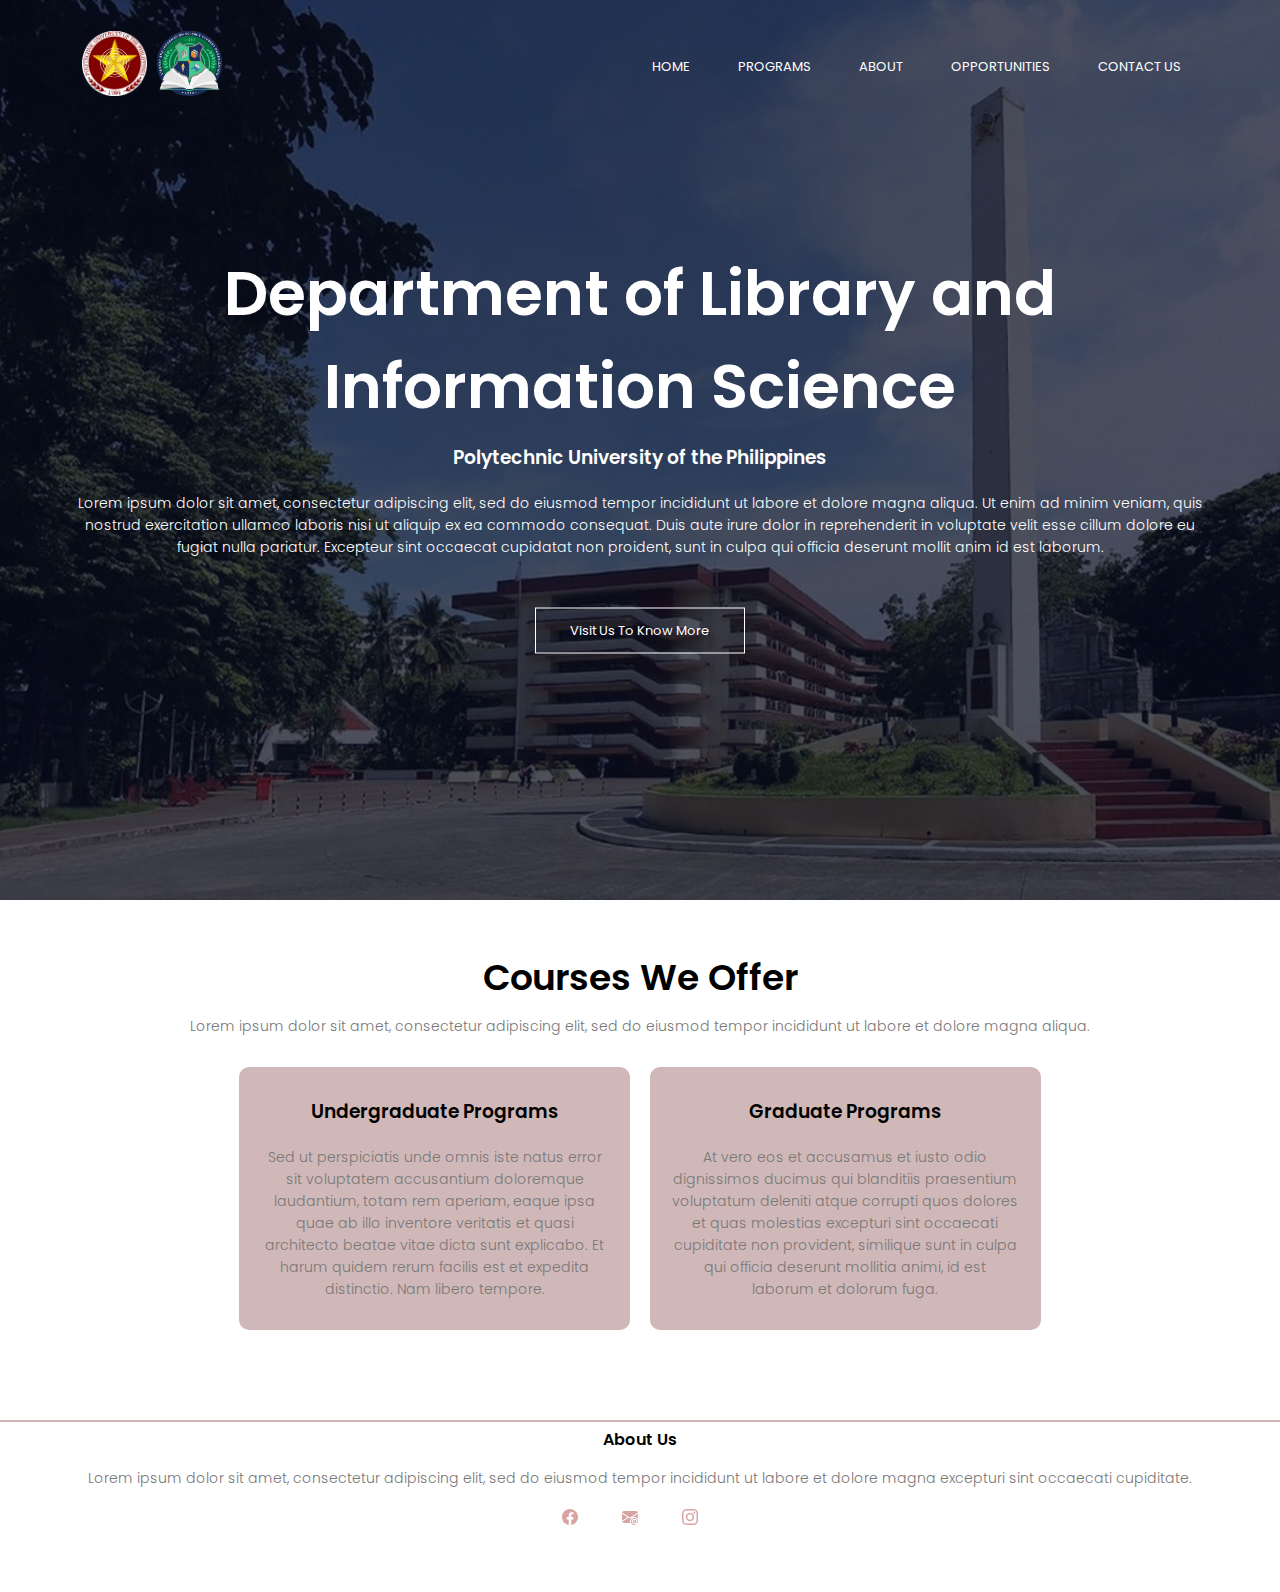
<file: index.html>
<!DOCTYPE html>
<html lang="en">
<head>
    <meta charset="UTF-8">
    <meta name="viewport" content="width=device-width, initial-scale=1.0">
    <title>Department of Library and Information Science - PUP</title>
    <link rel="stylesheet" href="styles.css">
    <link rel="preconnect" href="https://fonts.gstatic.com" crossorigin>
<link href="https://fonts.googleapis.com/css2?family=Poppins:ital,wght@0,100;0,200;0,300;0,400;0,500;0,600;0,700;0,800;0,900;1,100;1,200;1,300;1,400;1,500;1,600;1,700;1,800;1,900&display=swap" rel="stylesheet">
</head>
<body>
    <section class="header">
        <nav>
            <a href="index.html"><img src="pup logo.png" width="50" height="50"></a>
            <a href="index.html"><img src="dlis logo.png" width="50" height="50"></a>
            <div class="nav-links">
                <ul>
                    <li><a href="index.html">HOME</a></li>
                    <li><a href="programs.html">PROGRAMS</a></li>
                    <li><a href="about.html">ABOUT</a></li>
                    <li><a href="opportunities.html">OPPORTUNITIES</a></li>
                    <li><a href="contact.html">CONTACT US</a></li>
                </ul>
            </div>
        </nav>

        <div class="text-box">
            <h1>Department of Library and Information Science</h1>
            <h3>Polytechnic University of the Philippines</h3>
            <p>Lorem ipsum dolor sit amet, consectetur adipiscing elit, sed do eiusmod tempor incididunt ut labore et dolore magna aliqua. Ut enim ad minim veniam, quis nostrud exercitation ullamco laboris nisi ut aliquip ex ea commodo consequat. Duis aute irure dolor in reprehenderit in voluptate velit esse cillum dolore eu fugiat nulla pariatur. Excepteur sint occaecat cupidatat non proident, sunt in culpa qui officia deserunt mollit anim id est laborum.</p>
            <a href="">Visit Us To Know More</a>
        </div>
    </section>

    <!-- Courses We Offer -->

    <section class="courses">
        <h1>Courses We Offer</h1>
        <p>Lorem ipsum dolor sit amet, consectetur adipiscing elit, sed do eiusmod tempor incididunt ut labore et dolore magna aliqua.</p>

        <div class="row">
            <div class="course-col">
                <h3>Undergraduate Programs</h3>
                <p>Sed ut perspiciatis unde omnis iste natus error sit voluptatem accusantium doloremque laudantium, totam rem aperiam, eaque ipsa quae ab illo inventore veritatis et quasi architecto beatae vitae dicta sunt explicabo. Et harum quidem rerum facilis est et expedita distinctio. Nam libero tempore.</p>
            </div>
            <div class="course-col">
                <h3>Graduate Programs</h3>
                <p>At vero eos et accusamus et iusto odio dignissimos ducimus qui blanditiis praesentium voluptatum deleniti atque corrupti quos dolores et quas molestias excepturi sint occaecati cupiditate non provident, similique sunt in culpa qui officia deserunt mollitia animi, id est laborum et dolorum fuga.</p>
            </div>
        </div>
    </section>

    <!-- Footer -->

    <section class="footer">
        <h4>About Us</h4>
        <p>Lorem ipsum dolor sit amet, consectetur adipiscing elit, sed do eiusmod tempor incididunt ut labore et dolore magna excepturi sint occaecati cupiditate.</p>
        <div class="icons">
            <svg xmlns="http://www.w3.org/2000/svg" width="16" height="16" fill="currentColor" class="bi bi-facebook" viewBox="0 0 16 16">
                <path d="M16 8.049c0-4.446-3.582-8.05-8-8.05C3.58 0-.002 3.603-.002 8.05c0 4.017 2.926 7.347 6.75 7.951v-5.625h-2.03V8.05H6.75V6.275c0-2.017 1.195-3.131 3.022-3.131.876 0 1.791.157 1.791.157v1.98h-1.009c-.993 0-1.303.621-1.303 1.258v1.51h2.218l-.354 2.326H9.25V16c3.824-.604 6.75-3.934 6.75-7.951"/>
              </svg>
            <svg xmlns="http://www.w3.org/2000/svg" width="16" height="16" fill="currentColor" class="bi bi-envelope-at-fill" viewBox="0 0 16 16">
                <path d="M2 2A2 2 0 0 0 .05 3.555L8 8.414l7.95-4.859A2 2 0 0 0 14 2zm-2 9.8V4.698l5.803 3.546zm6.761-2.97-6.57 4.026A2 2 0 0 0 2 14h6.256A4.5 4.5 0 0 1 8 12.5a4.49 4.49 0 0 1 1.606-3.446l-.367-.225L8 9.586zM16 9.671V4.697l-5.803 3.546.338.208A4.5 4.5 0 0 1 12.5 8c1.414 0 2.675.652 3.5 1.671"/>
                <path d="M15.834 12.244c0 1.168-.577 2.025-1.587 2.025-.503 0-1.002-.228-1.12-.648h-.043c-.118.416-.543.643-1.015.643-.77 0-1.259-.542-1.259-1.434v-.529c0-.844.481-1.4 1.26-1.4.585 0 .87.333.953.63h.03v-.568h.905v2.19c0 .272.18.42.411.42.315 0 .639-.415.639-1.39v-.118c0-1.277-.95-2.326-2.484-2.326h-.04c-1.582 0-2.64 1.067-2.64 2.724v.157c0 1.867 1.237 2.654 2.57 2.654h.045c.507 0 .935-.07 1.18-.18v.731c-.219.1-.643.175-1.237.175h-.044C10.438 16 9 14.82 9 12.646v-.214C9 10.36 10.421 9 12.485 9h.035c2.12 0 3.314 1.43 3.314 3.034zm-4.04.21v.227c0 .586.227.8.581.8.31 0 .564-.17.564-.743v-.367c0-.516-.275-.708-.572-.708-.346 0-.573.245-.573.791"/>
              </svg>
            <svg xmlns="http://www.w3.org/2000/svg" width="16" height="16" fill="currentColor" class="bi bi-instagram" viewBox="0 0 16 16">
                <path d="M8 0C5.829 0 5.556.01 4.703.048 3.85.088 3.269.222 2.76.42a3.9 3.9 0 0 0-1.417.923A3.9 3.9 0 0 0 .42 2.76C.222 3.268.087 3.85.048 4.7.01 5.555 0 5.827 0 8.001c0 2.172.01 2.444.048 3.297.04.852.174 1.433.372 1.942.205.526.478.972.923 1.417.444.445.89.719 1.416.923.51.198 1.09.333 1.942.372C5.555 15.99 5.827 16 8 16s2.444-.01 3.298-.048c.851-.04 1.434-.174 1.943-.372a3.9 3.9 0 0 0 1.416-.923c.445-.445.718-.891.923-1.417.197-.509.332-1.09.372-1.942C15.99 10.445 16 10.173 16 8s-.01-2.445-.048-3.299c-.04-.851-.175-1.433-.372-1.941a3.9 3.9 0 0 0-.923-1.417A3.9 3.9 0 0 0 13.24.42c-.51-.198-1.092-.333-1.943-.372C10.443.01 10.172 0 7.998 0zm-.717 1.442h.718c2.136 0 2.389.007 3.232.046.78.035 1.204.166 1.486.275.373.145.64.319.92.599s.453.546.598.92c.11.281.24.705.275 1.485.039.843.047 1.096.047 3.231s-.008 2.389-.047 3.232c-.035.78-.166 1.203-.275 1.485a2.5 2.5 0 0 1-.599.919c-.28.28-.546.453-.92.598-.28.11-.704.24-1.485.276-.843.038-1.096.047-3.232.047s-2.39-.009-3.233-.047c-.78-.036-1.203-.166-1.485-.276a2.5 2.5 0 0 1-.92-.598 2.5 2.5 0 0 1-.6-.92c-.109-.281-.24-.705-.275-1.485-.038-.843-.046-1.096-.046-3.233s.008-2.388.046-3.231c.036-.78.166-1.204.276-1.486.145-.373.319-.64.599-.92s.546-.453.92-.598c.282-.11.705-.24 1.485-.276.738-.034 1.024-.044 2.515-.045zm4.988 1.328a.96.96 0 1 0 0 1.92.96.96 0 0 0 0-1.92m-4.27 1.122a4.109 4.109 0 1 0 0 8.217 4.109 4.109 0 0 0 0-8.217m0 1.441a2.667 2.667 0 1 1 0 5.334 2.667 2.667 0 0 1 0-5.334"/>
              </svg>
        </div>
    </section>
        
</body>
</html>
</file>
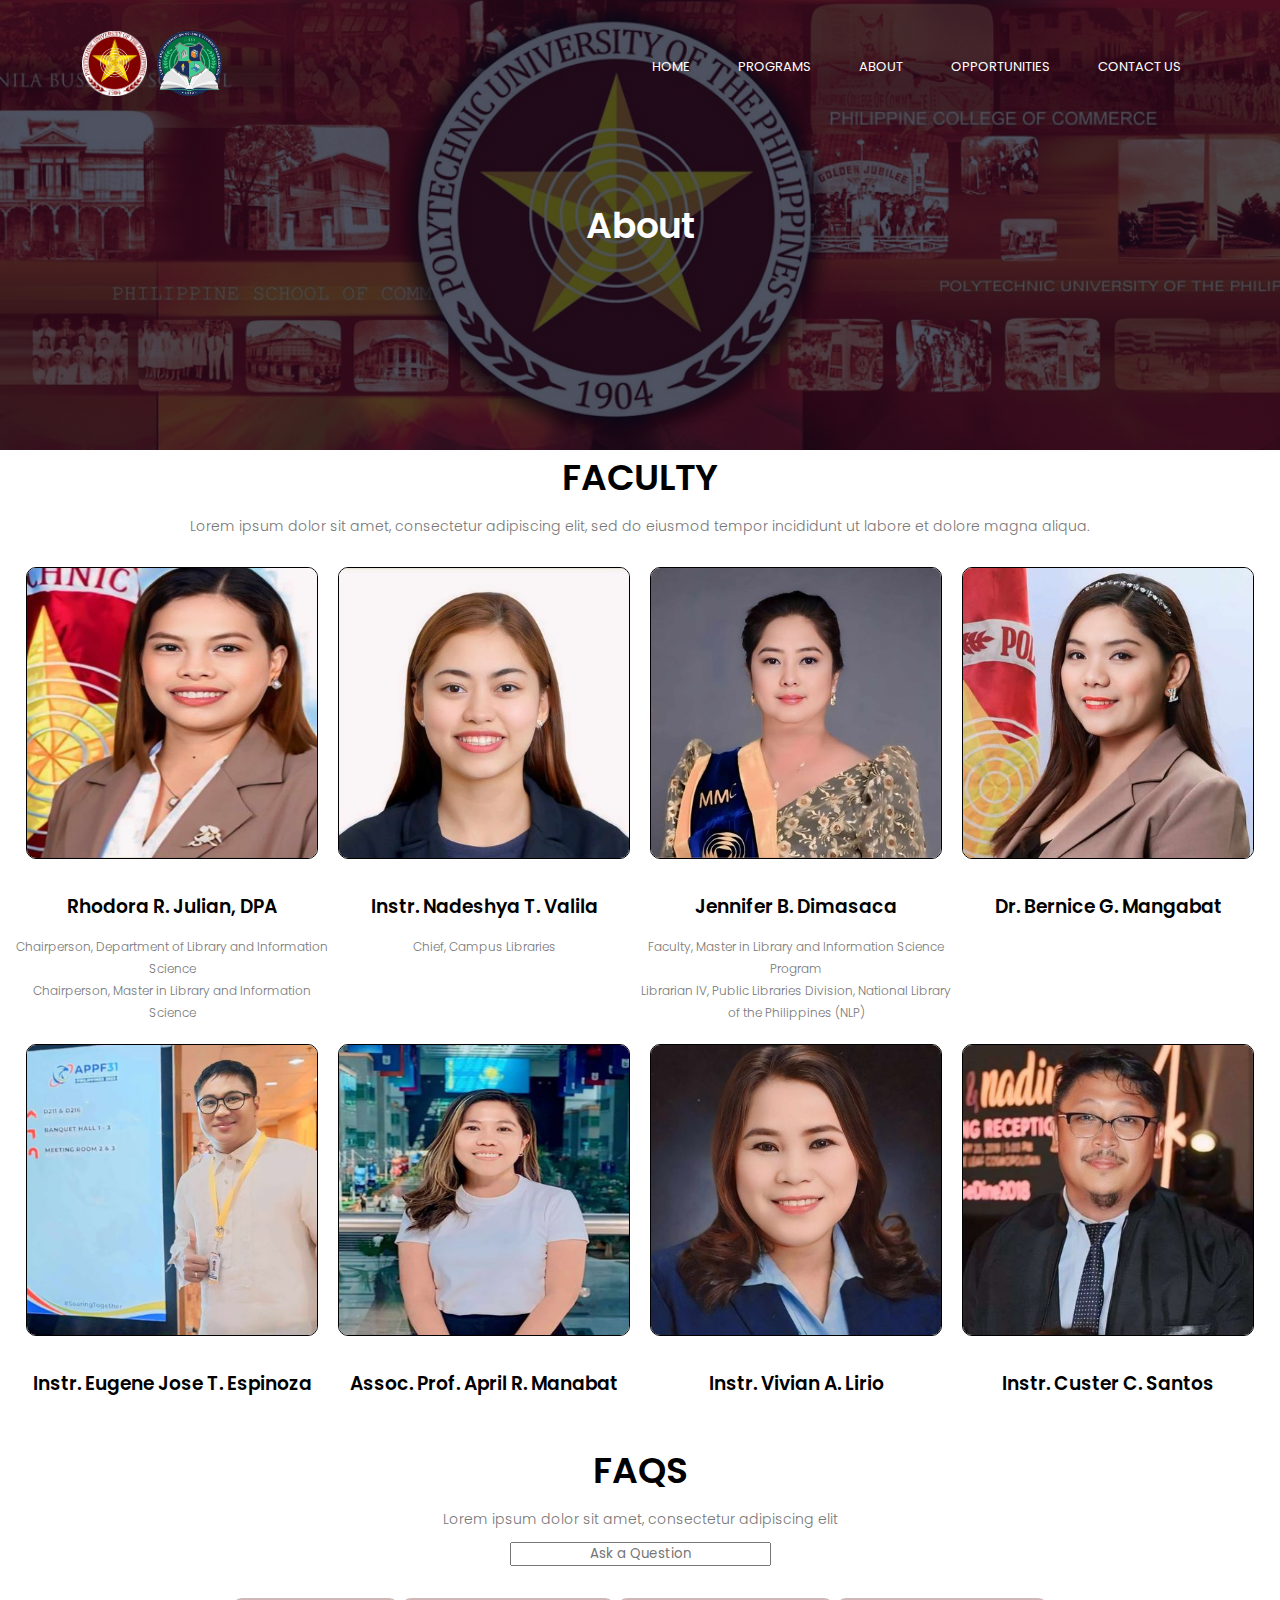
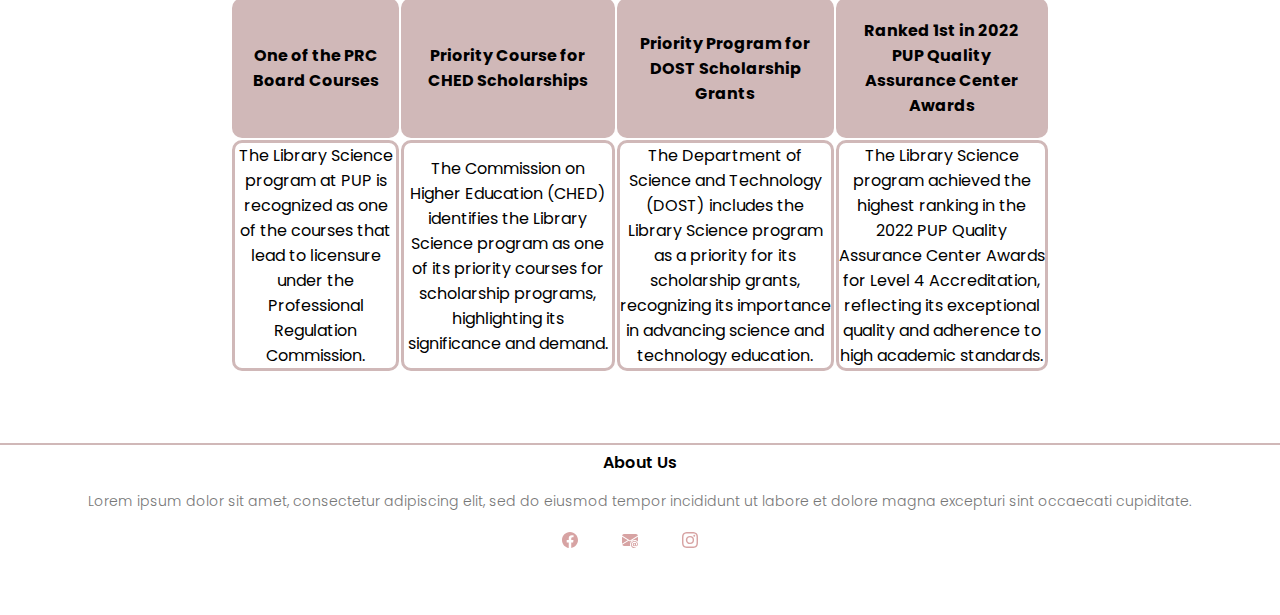
<file: about.html>
<!DOCTYPE html>
<html lang="en">
<head>
    <meta charset="UTF-8">
    <meta name="viewport" content="width=device-width, initial-scale=1.0">
    <title>Department of Library and Information Science - PUP</title>
    <link rel="stylesheet" href="styles.css">
    <link rel="preconnect" href="https://fonts.gstatic.com" crossorigin>
<link href="https://fonts.googleapis.com/css2?family=Poppins:ital,wght@0,100;0,200;0,300;0,400;0,500;0,600;0,700;0,800;0,900;1,100;1,200;1,300;1,400;1,500;1,600;1,700;1,800;1,900&display=swap" rel="stylesheet">
</head>
<body>
    <section class="sub-header">
        <nav>
            <a href="index.html"><img src="pup logo.png" width="50" height="50"></a>
            <a href="index.html"><img src="dlis logo.png" width="50" height="50"></a>
            <div class="nav-links">
                <ul>
                    <li><a href="index.html">HOME</a></li>
                    <li><a href="programs.html">PROGRAMS</a></li>
                    <li><a href="about.html">ABOUT</a></li>
                    <li><a href="opportunities.html">OPPORTUNITIES</a></li>
                    <li><a href="contact.html">CONTACT US</a></li>
                </ul>
            </div>
        </nav>
        <h1>About</h1>
    </section>

    <!-- About Content-->

    <section class="about">
        <h1>FACULTY</h1>
        <p>Lorem ipsum dolor sit amet, consectetur adipiscing elit, sed do eiusmod tempor incididunt ut labore et dolore magna aliqua.</p>

    <section class="faculty">
        <div class="row">
            <div class="faculty-col">
                <img src="rhodora.jpg">
                <h3>Rhodora R. Julian, DPA</h3>
                <p>Chairperson, Department of Library and Information Science <br>
                Chairperson, Master in Library and Information Science</p>
            </div>
            <div class="faculty-col">
                <img src="nad.jpg">
                <h3>Instr. Nadeshya T. Valila</h3>
                <p>Chief, Campus Libraries</p>
            </div>
            <div class="faculty-col">
                <img src="jen.jpg">
                <h3>Jennifer B. Dimasaca</h3>
                <p>Faculty, Master in Library and Information Science Program <br>
                Librarian IV, Public Libraries Division, National Library of the Philippines (NLP)</p>
            </div>
            <div class="faculty-col">
                <img src="bernice.jpg">
                <h3>Dr. Bernice G. Mangabat</h3>
            </div>
        </div>
    </section>
    <section class="continuation">
        <div class="row">
            <div class="continuation-col">
                <img src="eug.jpg">
                <h3>Instr. Eugene Jose T. Espinoza</h3>
            </div>
            <div class="continuation-col">
                <img src="april.jpg">
                <h3>Assoc. Prof. April R. Manabat</h3>
            </div>
            <div class="continuation-col">
                <img src="viv.jpg">
                <h3>Instr. Vivian A. Lirio</h3>
            </div>
            <div class="continuation-col">
                <img src="custer.jpg">
                <h3>Instr. Custer C. Santos</h3>
            </div>
        </div>
    </section>

    <section class="faqs">
        <div class="col">
            <div class="faqs-col1">
                <h1>FAQS</h1>
                <p>Lorem ipsum dolor sit amet, consectetur adipiscing elit</p>
                <form>
                    <input type="text" placeholder="Ask a Question">
                </form>
                <div></div>
            </div>
            <div class="faqs-col2">
                <table>
                    <tr>
                        <th>One of the PRC Board Courses</th>
                        <th>Priority Course for CHED Scholarships</th>
                        <th>Priority Program for DOST Scholarship Grants</th>
                        <th>Ranked 1st in 2022 PUP Quality Assurance Center Awards</th>
                    </tr>
                    <tr>
                        <td>The Library Science program at PUP is recognized as one of the courses that lead to licensure under the Professional Regulation Commission.</td>
                        <td>The Commission on Higher Education (CHED) identifies the Library Science program as one of its priority courses for scholarship programs, highlighting its significance and demand.</td>
                        <td>The Department of Science and Technology (DOST) includes the Library Science program as a priority for its scholarship grants, recognizing its importance in advancing science and technology education.</td>
                        <td>The Library Science program achieved the highest ranking in the 2022 PUP Quality Assurance Center Awards for Level 4 Accreditation, reflecting its exceptional quality and adherence to high academic standards.</td>
                    </tr>
                </table>
            </div>
        </div>
    </section>

    </section>
    
     <!-- Footer -->

     <section class="footer">
        <h4>About Us</h4>
        <p>Lorem ipsum dolor sit amet, consectetur adipiscing elit, sed do eiusmod tempor incididunt ut labore et dolore magna excepturi sint occaecati cupiditate.</p>
        <div class="icons">
            <svg xmlns="http://www.w3.org/2000/svg" width="16" height="16" fill="currentColor" class="bi bi-facebook" viewBox="0 0 16 16">
                <path d="M16 8.049c0-4.446-3.582-8.05-8-8.05C3.58 0-.002 3.603-.002 8.05c0 4.017 2.926 7.347 6.75 7.951v-5.625h-2.03V8.05H6.75V6.275c0-2.017 1.195-3.131 3.022-3.131.876 0 1.791.157 1.791.157v1.98h-1.009c-.993 0-1.303.621-1.303 1.258v1.51h2.218l-.354 2.326H9.25V16c3.824-.604 6.75-3.934 6.75-7.951"/>
              </svg>
            <svg xmlns="http://www.w3.org/2000/svg" width="16" height="16" fill="currentColor" class="bi bi-envelope-at-fill" viewBox="0 0 16 16">
                <path d="M2 2A2 2 0 0 0 .05 3.555L8 8.414l7.95-4.859A2 2 0 0 0 14 2zm-2 9.8V4.698l5.803 3.546zm6.761-2.97-6.57 4.026A2 2 0 0 0 2 14h6.256A4.5 4.5 0 0 1 8 12.5a4.49 4.49 0 0 1 1.606-3.446l-.367-.225L8 9.586zM16 9.671V4.697l-5.803 3.546.338.208A4.5 4.5 0 0 1 12.5 8c1.414 0 2.675.652 3.5 1.671"/>
                <path d="M15.834 12.244c0 1.168-.577 2.025-1.587 2.025-.503 0-1.002-.228-1.12-.648h-.043c-.118.416-.543.643-1.015.643-.77 0-1.259-.542-1.259-1.434v-.529c0-.844.481-1.4 1.26-1.4.585 0 .87.333.953.63h.03v-.568h.905v2.19c0 .272.18.42.411.42.315 0 .639-.415.639-1.39v-.118c0-1.277-.95-2.326-2.484-2.326h-.04c-1.582 0-2.64 1.067-2.64 2.724v.157c0 1.867 1.237 2.654 2.57 2.654h.045c.507 0 .935-.07 1.18-.18v.731c-.219.1-.643.175-1.237.175h-.044C10.438 16 9 14.82 9 12.646v-.214C9 10.36 10.421 9 12.485 9h.035c2.12 0 3.314 1.43 3.314 3.034zm-4.04.21v.227c0 .586.227.8.581.8.31 0 .564-.17.564-.743v-.367c0-.516-.275-.708-.572-.708-.346 0-.573.245-.573.791"/>
              </svg>
            <svg xmlns="http://www.w3.org/2000/svg" width="16" height="16" fill="currentColor" class="bi bi-instagram" viewBox="0 0 16 16">
                <path d="M8 0C5.829 0 5.556.01 4.703.048 3.85.088 3.269.222 2.76.42a3.9 3.9 0 0 0-1.417.923A3.9 3.9 0 0 0 .42 2.76C.222 3.268.087 3.85.048 4.7.01 5.555 0 5.827 0 8.001c0 2.172.01 2.444.048 3.297.04.852.174 1.433.372 1.942.205.526.478.972.923 1.417.444.445.89.719 1.416.923.51.198 1.09.333 1.942.372C5.555 15.99 5.827 16 8 16s2.444-.01 3.298-.048c.851-.04 1.434-.174 1.943-.372a3.9 3.9 0 0 0 1.416-.923c.445-.445.718-.891.923-1.417.197-.509.332-1.09.372-1.942C15.99 10.445 16 10.173 16 8s-.01-2.445-.048-3.299c-.04-.851-.175-1.433-.372-1.941a3.9 3.9 0 0 0-.923-1.417A3.9 3.9 0 0 0 13.24.42c-.51-.198-1.092-.333-1.943-.372C10.443.01 10.172 0 7.998 0zm-.717 1.442h.718c2.136 0 2.389.007 3.232.046.78.035 1.204.166 1.486.275.373.145.64.319.92.599s.453.546.598.92c.11.281.24.705.275 1.485.039.843.047 1.096.047 3.231s-.008 2.389-.047 3.232c-.035.78-.166 1.203-.275 1.485a2.5 2.5 0 0 1-.599.919c-.28.28-.546.453-.92.598-.28.11-.704.24-1.485.276-.843.038-1.096.047-3.232.047s-2.39-.009-3.233-.047c-.78-.036-1.203-.166-1.485-.276a2.5 2.5 0 0 1-.92-.598 2.5 2.5 0 0 1-.6-.92c-.109-.281-.24-.705-.275-1.485-.038-.843-.046-1.096-.046-3.233s.008-2.388.046-3.231c.036-.78.166-1.204.276-1.486.145-.373.319-.64.599-.92s.546-.453.92-.598c.282-.11.705-.24 1.485-.276.738-.034 1.024-.044 2.515-.045zm4.988 1.328a.96.96 0 1 0 0 1.92.96.96 0 0 0 0-1.92m-4.27 1.122a4.109 4.109 0 1 0 0 8.217 4.109 4.109 0 0 0 0-8.217m0 1.441a2.667 2.667 0 1 1 0 5.334 2.667 2.667 0 0 1 0-5.334"/>
              </svg>
        </div>
    </section>
</body>
</html>
</file>
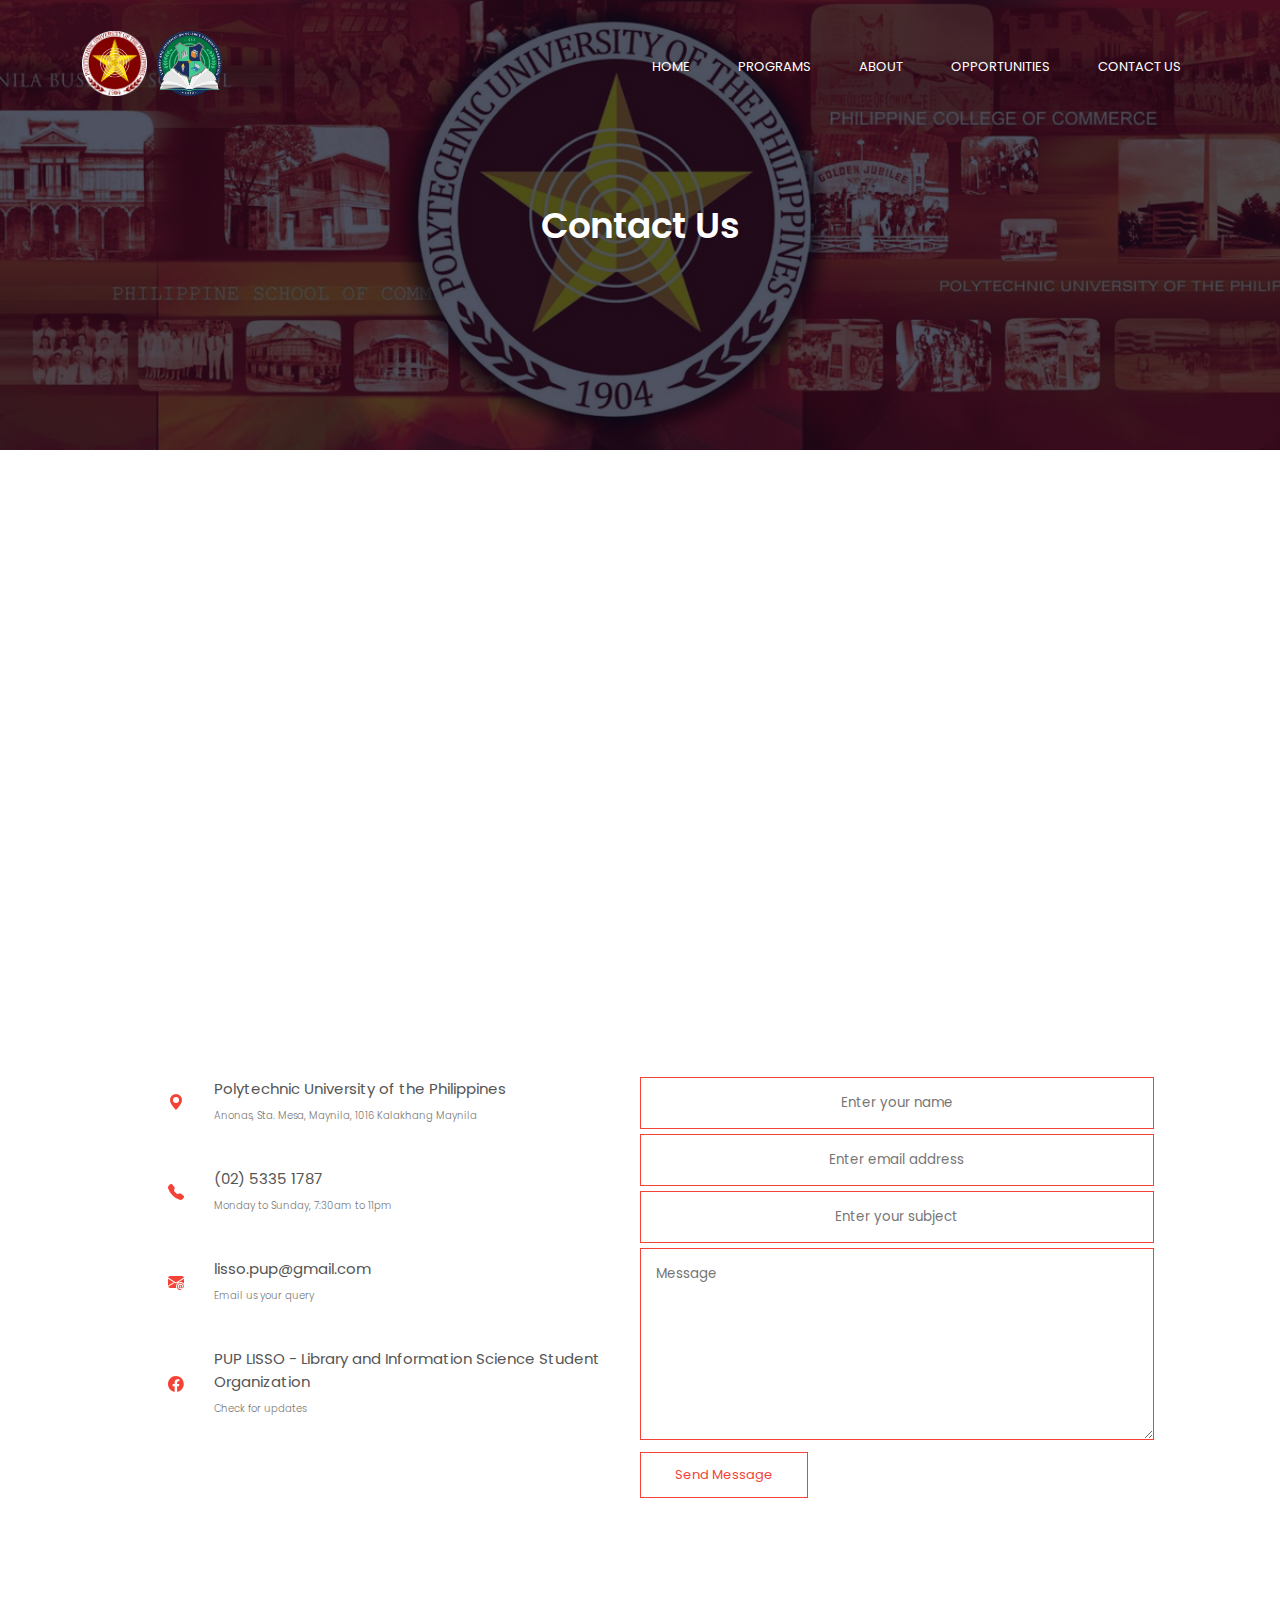
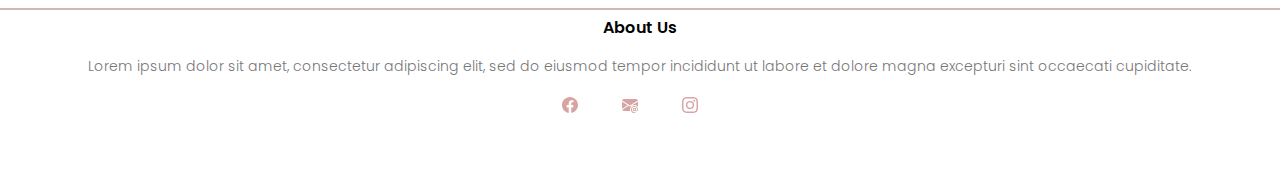
<file: contact.html>
<!DOCTYPE html>
<html lang="en">
<head>
    <meta charset="UTF-8">
    <meta name="viewport" content="width=device-width, initial-scale=1.0">
    <title>Department of Library and Information Science - PUP</title>
    <link rel="stylesheet" href="styles.css">
    <link rel="preconnect" href="https://fonts.gstatic.com" crossorigin>
<link href="https://fonts.googleapis.com/css2?family=Poppins:ital,wght@0,100;0,200;0,300;0,400;0,500;0,600;0,700;0,800;0,900;1,100;1,200;1,300;1,400;1,500;1,600;1,700;1,800;1,900&display=swap" rel="stylesheet">
</head>
<body>
    <section class="sub-header">
        <nav>
            <a href="index.html"><img src="pup logo.png" width="50" height="50"></a>
            <a href="index.html"><img src="dlis logo.png" width="50" height="50"></a>
            <div class="nav-links">
                <ul>
                    <li><a href="index.html">HOME</a></li>
                    <li><a href="programs.html">PROGRAMS</a></li>
                    <li><a href="about.html">ABOUT</a></li>
                    <li><a href="opportunities.html">OPPORTUNITIES</a></li>
                    <li><a href="contact.html">CONTACT US</a></li>
                </ul>
            </div>
        </nav>
        <h1>Contact Us</h1>
    </section>

    <!-- Contact Us Content-->

    <section class="location">
        <iframe src="https://www.google.com/maps/embed?pb=!1m18!1m12!1m3!1d3861.0200324542975!2d121.00818067362198!3d14.5979343771449!2m3!1f0!2f0!3f0!3m2!1i1024!2i768!4f13.1!3m3!1m2!1s0x3397c9e6591d421b%3A0x84c11512a13c48b8!2sPolytechnic%20University%20of%20the%20Philippines%20-%20College%20of%20Communication!5e0!3m2!1sen!2sph!4v1718196231970!5m2!1sen!2sph" 
        width="600" height="450" style="border:0;" allowfullscreen="" loading="lazy"></iframe>
    </section>

    <section class="contact-us">
        <div class="row">
            <div class="contact-col">
                <div>
                    <svg xmlns="http://www.w3.org/2000/svg" width="16" height="16" fill="currentColor" class="bi bi-geo-alt-fill" viewBox="0 0 16 16">
                        <path d="M8 16s6-5.686 6-10A6 6 0 0 0 2 6c0 4.314 6 10 6 10m0-7a3 3 0 1 1 0-6 3 3 0 0 1 0 6"/>
                      </svg>
                      <span>
                        <h5>Polytechnic University of the Philippines</h5>
                        <p>Anonas, Sta. Mesa, Maynila, 1016 Kalakhang Maynila</p>
                      </span>
                </div>
                <div>
                    <svg xmlns="http://www.w3.org/2000/svg" width="16" height="16" fill="currentColor" class="bi bi-telephone-fill" viewBox="0 0 16 16">
                        <path fill-rule="evenodd" d="M1.885.511a1.745 1.745 0 0 1 2.61.163L6.29 2.98c.329.423.445.974.315 1.494l-.547 2.19a.68.68 0 0 0 .178.643l2.457 2.457a.68.68 0 0 0 .644.178l2.189-.547a1.75 1.75 0 0 1 1.494.315l2.306 1.794c.829.645.905 1.87.163 2.611l-1.034 1.034c-.74.74-1.846 1.065-2.877.702a18.6 18.6 0 0 1-7.01-4.42 18.6 18.6 0 0 1-4.42-7.009c-.362-1.03-.037-2.137.703-2.877z"/>
                      </svg>
                      <span>
                        <h5>(02) 5335 1787</h5>
                        <p>Monday to Sunday, 7:30am to 11pm</p>
                      </span>
                </div>
                <div>
                    <svg xmlns="http://www.w3.org/2000/svg" width="16" height="16" fill="currentColor" class="bi bi-envelope-at-fill" viewBox="0 0 16 16">
                        <path d="M2 2A2 2 0 0 0 .05 3.555L8 8.414l7.95-4.859A2 2 0 0 0 14 2zm-2 9.8V4.698l5.803 3.546zm6.761-2.97-6.57 4.026A2 2 0 0 0 2 14h6.256A4.5 4.5 0 0 1 8 12.5a4.49 4.49 0 0 1 1.606-3.446l-.367-.225L8 9.586zM16 9.671V4.697l-5.803 3.546.338.208A4.5 4.5 0 0 1 12.5 8c1.414 0 2.675.652 3.5 1.671"/>
                        <path d="M15.834 12.244c0 1.168-.577 2.025-1.587 2.025-.503 0-1.002-.228-1.12-.648h-.043c-.118.416-.543.643-1.015.643-.77 0-1.259-.542-1.259-1.434v-.529c0-.844.481-1.4 1.26-1.4.585 0 .87.333.953.63h.03v-.568h.905v2.19c0 .272.18.42.411.42.315 0 .639-.415.639-1.39v-.118c0-1.277-.95-2.326-2.484-2.326h-.04c-1.582 0-2.64 1.067-2.64 2.724v.157c0 1.867 1.237 2.654 2.57 2.654h.045c.507 0 .935-.07 1.18-.18v.731c-.219.1-.643.175-1.237.175h-.044C10.438 16 9 14.82 9 12.646v-.214C9 10.36 10.421 9 12.485 9h.035c2.12 0 3.314 1.43 3.314 3.034zm-4.04.21v.227c0 .586.227.8.581.8.31 0 .564-.17.564-.743v-.367c0-.516-.275-.708-.572-.708-.346 0-.573.245-.573.791"/>
                      </svg>
                      <span>
                        <h5> lisso.pup@gmail.com</h5>
                        <p>Email us your query</p>
                      </span>
                </div>
                <div>
                    <svg xmlns="http://www.w3.org/2000/svg" width="18" height="18" fill="currentColor" class="bi bi-facebook" viewBox="0 0 16 16">
                        <path d="M16 8.049c0-4.446-3.582-8.05-8-8.05C3.58 0-.002 3.603-.002 8.05c0 4.017 2.926 7.347 6.75 7.951v-5.625h-2.03V8.05H6.75V6.275c0-2.017 1.195-3.131 3.022-3.131.876 0 1.791.157 1.791.157v1.98h-1.009c-.993 0-1.303.621-1.303 1.258v1.51h2.218l-.354 2.326H9.25V16c3.824-.604 6.75-3.934 6.75-7.951"/>
                      </svg>
                    <span>
                        <h5>PUP LISSO - Library and Information Science Student Organization</h5>
                        <p>Check for updates</p>
                    </span>
                </div>
            </div>
            <div class="contact-col">
                <form action="">
                    <input type="text" placeholder="Enter your name" required>
                    <input type="email" placeholder="Enter email address" required>
                    <input type="text" placeholder="Enter your subject" required>
                    <textarea rows="8" placeholder="Message" required></textarea>
                    <button type="submit" class="red-btn">Send Message</button>
                </form>
            </div>
        </div>
    </section>

    <!-- Footer -->

    <section class="footer">
        <h4>About Us</h4>
        <p>Lorem ipsum dolor sit amet, consectetur adipiscing elit, sed do eiusmod tempor incididunt ut labore et dolore magna excepturi sint occaecati cupiditate.</p>
        <div class="icons">
            <svg xmlns="http://www.w3.org/2000/svg" width="16" height="16" fill="currentColor" class="bi bi-facebook" viewBox="0 0 16 16">
                <path d="M16 8.049c0-4.446-3.582-8.05-8-8.05C3.58 0-.002 3.603-.002 8.05c0 4.017 2.926 7.347 6.75 7.951v-5.625h-2.03V8.05H6.75V6.275c0-2.017 1.195-3.131 3.022-3.131.876 0 1.791.157 1.791.157v1.98h-1.009c-.993 0-1.303.621-1.303 1.258v1.51h2.218l-.354 2.326H9.25V16c3.824-.604 6.75-3.934 6.75-7.951"/>
              </svg>
            <svg xmlns="http://www.w3.org/2000/svg" width="16" height="16" fill="currentColor" class="bi bi-envelope-at-fill" viewBox="0 0 16 16">
                <path d="M2 2A2 2 0 0 0 .05 3.555L8 8.414l7.95-4.859A2 2 0 0 0 14 2zm-2 9.8V4.698l5.803 3.546zm6.761-2.97-6.57 4.026A2 2 0 0 0 2 14h6.256A4.5 4.5 0 0 1 8 12.5a4.49 4.49 0 0 1 1.606-3.446l-.367-.225L8 9.586zM16 9.671V4.697l-5.803 3.546.338.208A4.5 4.5 0 0 1 12.5 8c1.414 0 2.675.652 3.5 1.671"/>
                <path d="M15.834 12.244c0 1.168-.577 2.025-1.587 2.025-.503 0-1.002-.228-1.12-.648h-.043c-.118.416-.543.643-1.015.643-.77 0-1.259-.542-1.259-1.434v-.529c0-.844.481-1.4 1.26-1.4.585 0 .87.333.953.63h.03v-.568h.905v2.19c0 .272.18.42.411.42.315 0 .639-.415.639-1.39v-.118c0-1.277-.95-2.326-2.484-2.326h-.04c-1.582 0-2.64 1.067-2.64 2.724v.157c0 1.867 1.237 2.654 2.57 2.654h.045c.507 0 .935-.07 1.18-.18v.731c-.219.1-.643.175-1.237.175h-.044C10.438 16 9 14.82 9 12.646v-.214C9 10.36 10.421 9 12.485 9h.035c2.12 0 3.314 1.43 3.314 3.034zm-4.04.21v.227c0 .586.227.8.581.8.31 0 .564-.17.564-.743v-.367c0-.516-.275-.708-.572-.708-.346 0-.573.245-.573.791"/>
              </svg>
            <svg xmlns="http://www.w3.org/2000/svg" width="16" height="16" fill="currentColor" class="bi bi-instagram" viewBox="0 0 16 16">
                <path d="M8 0C5.829 0 5.556.01 4.703.048 3.85.088 3.269.222 2.76.42a3.9 3.9 0 0 0-1.417.923A3.9 3.9 0 0 0 .42 2.76C.222 3.268.087 3.85.048 4.7.01 5.555 0 5.827 0 8.001c0 2.172.01 2.444.048 3.297.04.852.174 1.433.372 1.942.205.526.478.972.923 1.417.444.445.89.719 1.416.923.51.198 1.09.333 1.942.372C5.555 15.99 5.827 16 8 16s2.444-.01 3.298-.048c.851-.04 1.434-.174 1.943-.372a3.9 3.9 0 0 0 1.416-.923c.445-.445.718-.891.923-1.417.197-.509.332-1.09.372-1.942C15.99 10.445 16 10.173 16 8s-.01-2.445-.048-3.299c-.04-.851-.175-1.433-.372-1.941a3.9 3.9 0 0 0-.923-1.417A3.9 3.9 0 0 0 13.24.42c-.51-.198-1.092-.333-1.943-.372C10.443.01 10.172 0 7.998 0zm-.717 1.442h.718c2.136 0 2.389.007 3.232.046.78.035 1.204.166 1.486.275.373.145.64.319.92.599s.453.546.598.92c.11.281.24.705.275 1.485.039.843.047 1.096.047 3.231s-.008 2.389-.047 3.232c-.035.78-.166 1.203-.275 1.485a2.5 2.5 0 0 1-.599.919c-.28.28-.546.453-.92.598-.28.11-.704.24-1.485.276-.843.038-1.096.047-3.232.047s-2.39-.009-3.233-.047c-.78-.036-1.203-.166-1.485-.276a2.5 2.5 0 0 1-.92-.598 2.5 2.5 0 0 1-.6-.92c-.109-.281-.24-.705-.275-1.485-.038-.843-.046-1.096-.046-3.233s.008-2.388.046-3.231c.036-.78.166-1.204.276-1.486.145-.373.319-.64.599-.92s.546-.453.92-.598c.282-.11.705-.24 1.485-.276.738-.034 1.024-.044 2.515-.045zm4.988 1.328a.96.96 0 1 0 0 1.92.96.96 0 0 0 0-1.92m-4.27 1.122a4.109 4.109 0 1 0 0 8.217 4.109 4.109 0 0 0 0-8.217m0 1.441a2.667 2.667 0 1 1 0 5.334 2.667 2.667 0 0 1 0-5.334"/>
              </svg>
        </div>
    </section>
</body>
</html>
</file>
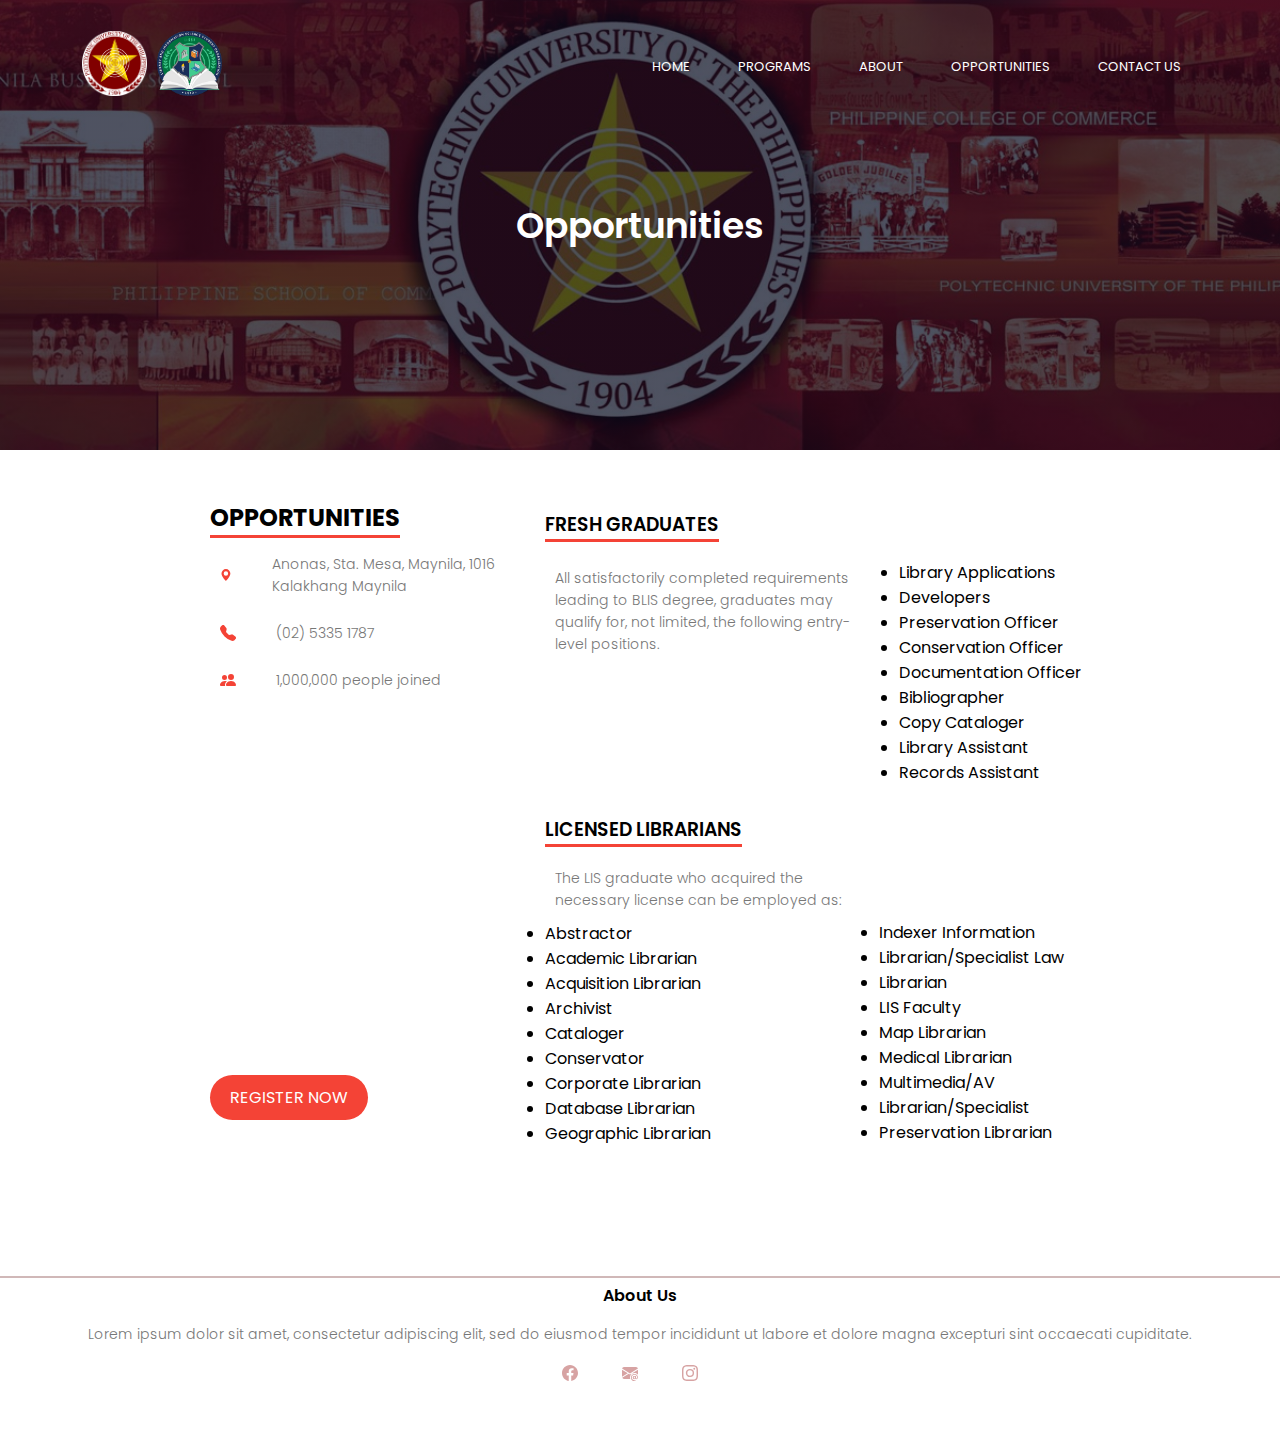
<file: opportunities.html>
<!DOCTYPE html>
<html lang="en">
<head>
    <meta charset="UTF-8">
    <meta name="viewport" content="width=device-width, initial-scale=1.0">
    <title>Department of Library and Information Science - PUP</title>
    <link rel="stylesheet" href="styles.css">
    <link rel="preconnect" href="https://fonts.gstatic.com" crossorigin>
<link href="https://fonts.googleapis.com/css2?family=Poppins:ital,wght@0,100;0,200;0,300;0,400;0,500;0,600;0,700;0,800;0,900;1,100;1,200;1,300;1,400;1,500;1,600;1,700;1,800;1,900&display=swap" rel="stylesheet">
</head>
<body>
    <section class="sub-header">
        <nav>
            <a href="index.html"><img src="pup logo.png" width="50" height="50"></a>
            <a href="index.html"><img src="dlis logo.png" width="50" height="50"></a>
            <div class="nav-links">
                <ul>
                    <li><a href="index.html">HOME</a></li>
                    <li><a href="programs.html">PROGRAMS</a></li>
                    <li><a href="about.html">ABOUT</a></li>
                    <li><a href="opportunities.html">OPPORTUNITIES</a></li>
                    <li><a href="contact.html">CONTACT US</a></li>
                </ul>
            </div>
        </nav>
        <h1>Opportunities</h1>
    </section>

    <!-- Opportunities Content -->

    <section class="opportunities">
        <div class="row">
            <div class="opportunities-col">
                <div>
                <h2>OPPORTUNITIES</h2>
                </div>
                <div>
                 <svg xmlns="http://www.w3.org/2000/svg" width="16" height="16" fill="currentColor" class="bi bi-geo-alt-fill" viewBox="0 0 16 16">
                    <path d="M8 16s6-5.686 6-10A6 6 0 0 0 2 6c0 4.314 6 10 6 10m0-7a3 3 0 1 1 0-6 3 3 0 0 1 0 6"/>
                  </svg>
                 <span>
                    <p>Anonas, Sta. Mesa, Maynila, 1016 Kalakhang Maynila</p>
                 </span>
                </div>
                <div>
                    <svg xmlns="http://www.w3.org/2000/svg" width="16" height="16" fill="currentColor" class="bi bi-telephone-fill" viewBox="0 0 16 16">
                        <path fill-rule="evenodd" d="M1.885.511a1.745 1.745 0 0 1 2.61.163L6.29 2.98c.329.423.445.974.315 1.494l-.547 2.19a.68.68 0 0 0 .178.643l2.457 2.457a.68.68 0 0 0 .644.178l2.189-.547a1.75 1.75 0 0 1 1.494.315l2.306 1.794c.829.645.905 1.87.163 2.611l-1.034 1.034c-.74.74-1.846 1.065-2.877.702a18.6 18.6 0 0 1-7.01-4.42 18.6 18.6 0 0 1-4.42-7.009c-.362-1.03-.037-2.137.703-2.877z"/>
                      </svg>
                    <span>
                      <p>(02) 5335 1787</p>
                    </span>
                </div>
                <div>
                    <svg xmlns="http://www.w3.org/2000/svg" width="16" height="16" fill="currentColor" class="bi bi-people-fill" viewBox="0 0 16 16">
                        <path d="M7 14s-1 0-1-1 1-4 5-4 5 3 5 4-1 1-1 1zm4-6a3 3 0 1 0 0-6 3 3 0 0 0 0 6m-5.784 6A2.24 2.24 0 0 1 5 13c0-1.355.68-2.75 1.936-3.72A6.3 6.3 0 0 0 5 9c-4 0-5 3-5 4s1 1 1 1zM4.5 8a2.5 2.5 0 1 0 0-5 2.5 2.5 0 0 0 0 5"/>
                      </svg>
                    <span>
                        <p>1,000,000 people joined</p>
                    </span>
                </div>
            </div>
            <div class="opportunities-col">
                <div>
                    <h3>FRESH GRADUATES</h3>
                </div>
                <div>
                    <p>All satisfactorily completed requirements leading to BLIS degree, graduates may qualify for, not limited, the following entry-level positions.</p>
                </div>
            </div>
            <div class="opportunities-col">
                <ul>
                    <li>Library Applications</li>
                    <li>Developers</li>
                    <li>Preservation Officer</li>
                    <li>Conservation Officer</li>
                    <li>Documentation Officer</li>
                    <li>Bibliographer</li>
                    <li>Copy Cataloger</li>
                    <li>Library Assistant</li>
                    <li>Records Assistant</li>
                </ul>
            </div>
        </div>

        <div class="row">
            <div class="opp-col">
                <div>
                    <a href="opportunities.html" class="register-button">REGISTER NOW</a>
                </div>
            </div>
            <div class="opp-col">
                <div>
                    <h3>LICENSED LIBRARIANS</h3>
                </div>
                <div>
                    <p>The LIS graduate who acquired the necessary license can be employed as:</p>
                    <ul>
                        <li>Abstractor</li>
                        <li>Academic Librarian</li>
                        <li>Acquisition Librarian</li>
                        <li>Archivist</li>
                        <li>Cataloger</li>
                        <li>Conservator</li>
                        <li>Corporate Librarian</li>
                        <li>Database Librarian</li>
                        <li>Geographic Librarian</li>
                    </ul>
                </div>
            </div>
            <div class="opp-col">
                <div class="para">
                <ul>
                    <li>Indexer Information</li>
                    <li>Librarian/Specialist Law</li>
                    <li>Librarian</li>
                    <li>LIS Faculty</li>
                    <li>Map Librarian</li>
                    <li>Medical Librarian</li>
                    <li>Multimedia/AV</li>
                    <li>Librarian/Specialist</li>
                    <li>Preservation Librarian</li>
                </ul>
            </div>
        </div>
    </section>

    <!-- Footer -->

    <section class="footer">
        <h4>About Us</h4>
        <p>Lorem ipsum dolor sit amet, consectetur adipiscing elit, sed do eiusmod tempor incididunt ut labore et dolore magna excepturi sint occaecati cupiditate.</p>
        <div class="icons">
            <svg xmlns="http://www.w3.org/2000/svg" width="16" height="16" fill="currentColor" class="bi bi-facebook" viewBox="0 0 16 16">
                <path d="M16 8.049c0-4.446-3.582-8.05-8-8.05C3.58 0-.002 3.603-.002 8.05c0 4.017 2.926 7.347 6.75 7.951v-5.625h-2.03V8.05H6.75V6.275c0-2.017 1.195-3.131 3.022-3.131.876 0 1.791.157 1.791.157v1.98h-1.009c-.993 0-1.303.621-1.303 1.258v1.51h2.218l-.354 2.326H9.25V16c3.824-.604 6.75-3.934 6.75-7.951"/>
              </svg>
            <svg xmlns="http://www.w3.org/2000/svg" width="16" height="16" fill="currentColor" class="bi bi-envelope-at-fill" viewBox="0 0 16 16">
                <path d="M2 2A2 2 0 0 0 .05 3.555L8 8.414l7.95-4.859A2 2 0 0 0 14 2zm-2 9.8V4.698l5.803 3.546zm6.761-2.97-6.57 4.026A2 2 0 0 0 2 14h6.256A4.5 4.5 0 0 1 8 12.5a4.49 4.49 0 0 1 1.606-3.446l-.367-.225L8 9.586zM16 9.671V4.697l-5.803 3.546.338.208A4.5 4.5 0 0 1 12.5 8c1.414 0 2.675.652 3.5 1.671"/>
                <path d="M15.834 12.244c0 1.168-.577 2.025-1.587 2.025-.503 0-1.002-.228-1.12-.648h-.043c-.118.416-.543.643-1.015.643-.77 0-1.259-.542-1.259-1.434v-.529c0-.844.481-1.4 1.26-1.4.585 0 .87.333.953.63h.03v-.568h.905v2.19c0 .272.18.42.411.42.315 0 .639-.415.639-1.39v-.118c0-1.277-.95-2.326-2.484-2.326h-.04c-1.582 0-2.64 1.067-2.64 2.724v.157c0 1.867 1.237 2.654 2.57 2.654h.045c.507 0 .935-.07 1.18-.18v.731c-.219.1-.643.175-1.237.175h-.044C10.438 16 9 14.82 9 12.646v-.214C9 10.36 10.421 9 12.485 9h.035c2.12 0 3.314 1.43 3.314 3.034zm-4.04.21v.227c0 .586.227.8.581.8.31 0 .564-.17.564-.743v-.367c0-.516-.275-.708-.572-.708-.346 0-.573.245-.573.791"/>
              </svg>
            <svg xmlns="http://www.w3.org/2000/svg" width="16" height="16" fill="currentColor" class="bi bi-instagram" viewBox="0 0 16 16">
                <path d="M8 0C5.829 0 5.556.01 4.703.048 3.85.088 3.269.222 2.76.42a3.9 3.9 0 0 0-1.417.923A3.9 3.9 0 0 0 .42 2.76C.222 3.268.087 3.85.048 4.7.01 5.555 0 5.827 0 8.001c0 2.172.01 2.444.048 3.297.04.852.174 1.433.372 1.942.205.526.478.972.923 1.417.444.445.89.719 1.416.923.51.198 1.09.333 1.942.372C5.555 15.99 5.827 16 8 16s2.444-.01 3.298-.048c.851-.04 1.434-.174 1.943-.372a3.9 3.9 0 0 0 1.416-.923c.445-.445.718-.891.923-1.417.197-.509.332-1.09.372-1.942C15.99 10.445 16 10.173 16 8s-.01-2.445-.048-3.299c-.04-.851-.175-1.433-.372-1.941a3.9 3.9 0 0 0-.923-1.417A3.9 3.9 0 0 0 13.24.42c-.51-.198-1.092-.333-1.943-.372C10.443.01 10.172 0 7.998 0zm-.717 1.442h.718c2.136 0 2.389.007 3.232.046.78.035 1.204.166 1.486.275.373.145.64.319.92.599s.453.546.598.92c.11.281.24.705.275 1.485.039.843.047 1.096.047 3.231s-.008 2.389-.047 3.232c-.035.78-.166 1.203-.275 1.485a2.5 2.5 0 0 1-.599.919c-.28.28-.546.453-.92.598-.28.11-.704.24-1.485.276-.843.038-1.096.047-3.232.047s-2.39-.009-3.233-.047c-.78-.036-1.203-.166-1.485-.276a2.5 2.5 0 0 1-.92-.598 2.5 2.5 0 0 1-.6-.92c-.109-.281-.24-.705-.275-1.485-.038-.843-.046-1.096-.046-3.233s.008-2.388.046-3.231c.036-.78.166-1.204.276-1.486.145-.373.319-.64.599-.92s.546-.453.92-.598c.282-.11.705-.24 1.485-.276.738-.034 1.024-.044 2.515-.045zm4.988 1.328a.96.96 0 1 0 0 1.92.96.96 0 0 0 0-1.92m-4.27 1.122a4.109 4.109 0 1 0 0 8.217 4.109 4.109 0 0 0 0-8.217m0 1.441a2.667 2.667 0 1 1 0 5.334 2.667 2.667 0 0 1 0-5.334"/>
              </svg>
        </div>
    </section>
</body>
</html>
</file>
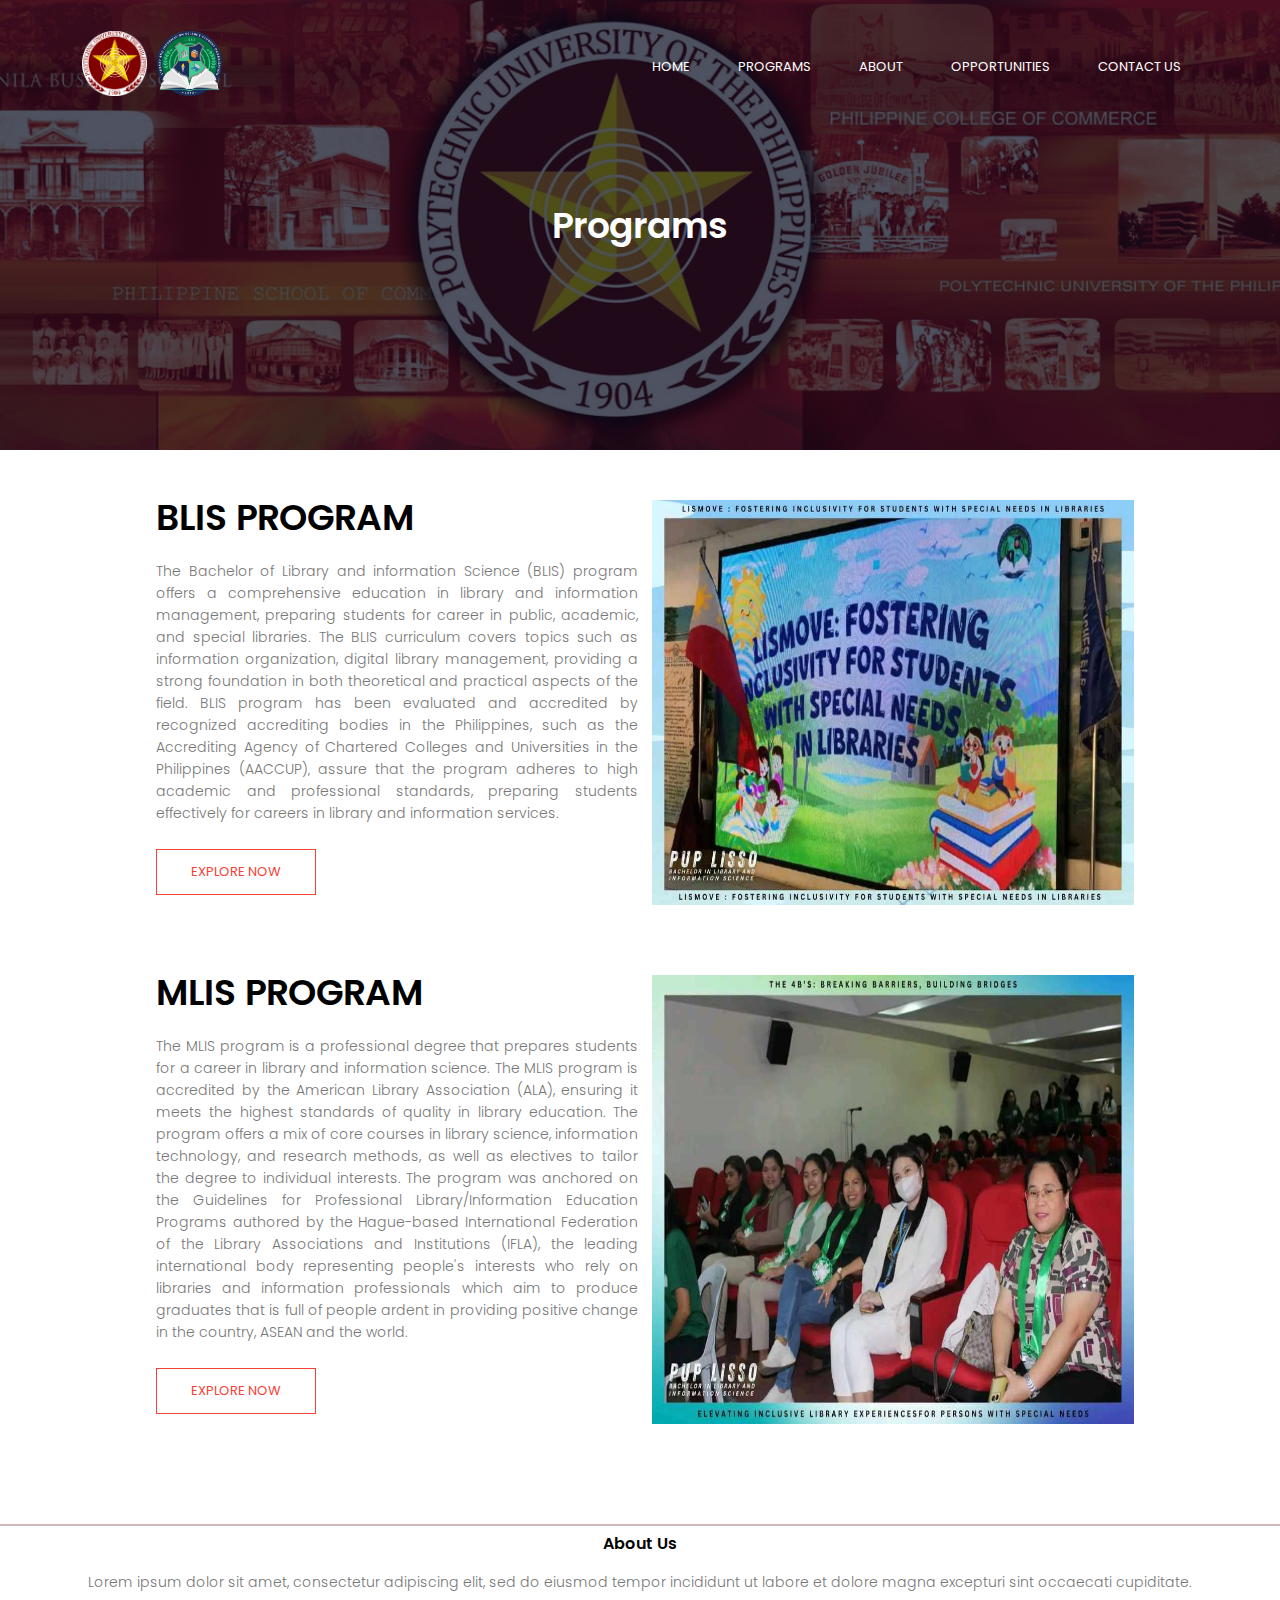
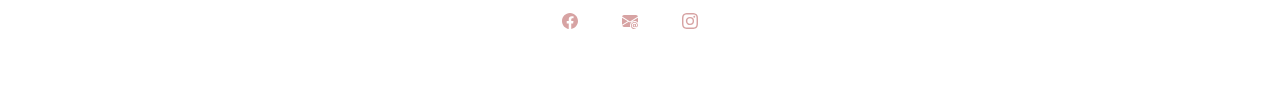
<file: programs.html>
<!DOCTYPE html>
<html lang="en">
<head>
    <meta charset="UTF-8">
    <meta name="viewport" content="width=device-width, initial-scale=1.0">
    <title>Department of Library and Information Science - PUP</title>
    <link rel="stylesheet" href="styles.css">
    <link rel="preconnect" href="https://fonts.gstatic.com" crossorigin>
<link href="https://fonts.googleapis.com/css2?family=Poppins:ital,wght@0,100;0,200;0,300;0,400;0,500;0,600;0,700;0,800;0,900;1,100;1,200;1,300;1,400;1,500;1,600;1,700;1,800;1,900&display=swap" rel="stylesheet">
</head>
<body>
    <section class="sub-header">
        <nav>
            <a href="index.html"><img src="pup logo.png" width="50" height="50"></a>
            <a href="index.html"><img src="dlis logo.png" width="50" height="50"></a>
            <div class="nav-links">
                <ul>
                    <li><a href="index.html">HOME</a></li>
                    <li><a href="programs.html">PROGRAMS</a></li>
                    <li><a href="about.html">ABOUT</a></li>
                    <li><a href="opportunities.html">OPPORTUNITIES</a></li>
                    <li><a href="contact.html">CONTACT US</a></li>
                </ul>
            </div>
        </nav>
        <h1>Programs</h1>
    </section>

    <!-- Programs Content-->

      <section class="programs">
        <div class="row">
            <div class="programs-col">
                <h1>BLIS PROGRAM</h1>
                <p>The Bachelor of Library and information Science (BLIS) program offers a comprehensive education in library and information management, preparing students for career in public, academic, and special libraries. The BLIS curriculum covers topics such as information organization, digital library management, providing a strong foundation in both theoretical and practical aspects of the field. BLIS program has been evaluated and accredited by recognized accrediting bodies in the Philippines, such as the Accrediting Agency of Chartered Colleges and Universities in the Philippines (AACCUP)‚ assure that the program adheres to high academic and professional standards, preparing students effectively for careers in library and information services.</p>
                <a href="" class="red-btn">EXPLORE NOW</a>
            </div>
            <div class="programs-col">
                <img src="bliss.jpg">
            </div>
        </div>
      </section>

      <section class="mlis">
        <div class="row">
            <div class="mlis-col">
                <h1>MLIS PROGRAM</h1>
                <p>The MLIS program is a professional degree that prepares students for a career in library and information science. The MLIS program is accredited by the American Library Association (ALA), ensuring it meets the highest standards of quality in library education. The program offers a mix of core courses in library science, information technology, and research methods, as well as electives to tailor the degree to individual interests. The program was anchored on the Guidelines for Professional Library/Information Education Programs authored by the Hague-based International Federation of the Library Associations and Institutions (IFLA), the leading international body representing people's interests who rely on libraries and information professionals which aim to produce graduates that is full of people ardent in providing positive change in the country, ASEAN and the world.</p>
                <a href="" class="blue-btn">EXPLORE NOW</a>
            </div>
            <div class="mlis-col">
                <img src="mlis.jpg">
            </div>
        </div>
      </section>

     <!-- Footer -->

     <section class="footer">
        <h4>About Us</h4>
        <p>Lorem ipsum dolor sit amet, consectetur adipiscing elit, sed do eiusmod tempor incididunt ut labore et dolore magna excepturi sint occaecati cupiditate.</p>
        <div class="icons">
            <svg xmlns="http://www.w3.org/2000/svg" width="16" height="16" fill="currentColor" class="bi bi-facebook" viewBox="0 0 16 16">
                <path d="M16 8.049c0-4.446-3.582-8.05-8-8.05C3.58 0-.002 3.603-.002 8.05c0 4.017 2.926 7.347 6.75 7.951v-5.625h-2.03V8.05H6.75V6.275c0-2.017 1.195-3.131 3.022-3.131.876 0 1.791.157 1.791.157v1.98h-1.009c-.993 0-1.303.621-1.303 1.258v1.51h2.218l-.354 2.326H9.25V16c3.824-.604 6.75-3.934 6.75-7.951"/>
              </svg>
            <svg xmlns="http://www.w3.org/2000/svg" width="16" height="16" fill="currentColor" class="bi bi-envelope-at-fill" viewBox="0 0 16 16">
                <path d="M2 2A2 2 0 0 0 .05 3.555L8 8.414l7.95-4.859A2 2 0 0 0 14 2zm-2 9.8V4.698l5.803 3.546zm6.761-2.97-6.57 4.026A2 2 0 0 0 2 14h6.256A4.5 4.5 0 0 1 8 12.5a4.49 4.49 0 0 1 1.606-3.446l-.367-.225L8 9.586zM16 9.671V4.697l-5.803 3.546.338.208A4.5 4.5 0 0 1 12.5 8c1.414 0 2.675.652 3.5 1.671"/>
                <path d="M15.834 12.244c0 1.168-.577 2.025-1.587 2.025-.503 0-1.002-.228-1.12-.648h-.043c-.118.416-.543.643-1.015.643-.77 0-1.259-.542-1.259-1.434v-.529c0-.844.481-1.4 1.26-1.4.585 0 .87.333.953.63h.03v-.568h.905v2.19c0 .272.18.42.411.42.315 0 .639-.415.639-1.39v-.118c0-1.277-.95-2.326-2.484-2.326h-.04c-1.582 0-2.64 1.067-2.64 2.724v.157c0 1.867 1.237 2.654 2.57 2.654h.045c.507 0 .935-.07 1.18-.18v.731c-.219.1-.643.175-1.237.175h-.044C10.438 16 9 14.82 9 12.646v-.214C9 10.36 10.421 9 12.485 9h.035c2.12 0 3.314 1.43 3.314 3.034zm-4.04.21v.227c0 .586.227.8.581.8.31 0 .564-.17.564-.743v-.367c0-.516-.275-.708-.572-.708-.346 0-.573.245-.573.791"/>
              </svg>
            <svg xmlns="http://www.w3.org/2000/svg" width="16" height="16" fill="currentColor" class="bi bi-instagram" viewBox="0 0 16 16">
                <path d="M8 0C5.829 0 5.556.01 4.703.048 3.85.088 3.269.222 2.76.42a3.9 3.9 0 0 0-1.417.923A3.9 3.9 0 0 0 .42 2.76C.222 3.268.087 3.85.048 4.7.01 5.555 0 5.827 0 8.001c0 2.172.01 2.444.048 3.297.04.852.174 1.433.372 1.942.205.526.478.972.923 1.417.444.445.89.719 1.416.923.51.198 1.09.333 1.942.372C5.555 15.99 5.827 16 8 16s2.444-.01 3.298-.048c.851-.04 1.434-.174 1.943-.372a3.9 3.9 0 0 0 1.416-.923c.445-.445.718-.891.923-1.417.197-.509.332-1.09.372-1.942C15.99 10.445 16 10.173 16 8s-.01-2.445-.048-3.299c-.04-.851-.175-1.433-.372-1.941a3.9 3.9 0 0 0-.923-1.417A3.9 3.9 0 0 0 13.24.42c-.51-.198-1.092-.333-1.943-.372C10.443.01 10.172 0 7.998 0zm-.717 1.442h.718c2.136 0 2.389.007 3.232.046.78.035 1.204.166 1.486.275.373.145.64.319.92.599s.453.546.598.92c.11.281.24.705.275 1.485.039.843.047 1.096.047 3.231s-.008 2.389-.047 3.232c-.035.78-.166 1.203-.275 1.485a2.5 2.5 0 0 1-.599.919c-.28.28-.546.453-.92.598-.28.11-.704.24-1.485.276-.843.038-1.096.047-3.232.047s-2.39-.009-3.233-.047c-.78-.036-1.203-.166-1.485-.276a2.5 2.5 0 0 1-.92-.598 2.5 2.5 0 0 1-.6-.92c-.109-.281-.24-.705-.275-1.485-.038-.843-.046-1.096-.046-3.233s.008-2.388.046-3.231c.036-.78.166-1.204.276-1.486.145-.373.319-.64.599-.92s.546-.453.92-.598c.282-.11.705-.24 1.485-.276.738-.034 1.024-.044 2.515-.045zm4.988 1.328a.96.96 0 1 0 0 1.92.96.96 0 0 0 0-1.92m-4.27 1.122a4.109 4.109 0 1 0 0 8.217 4.109 4.109 0 0 0 0-8.217m0 1.441a2.667 2.667 0 1 1 0 5.334 2.667 2.667 0 0 1 0-5.334"/>
              </svg>
        </div>
    </section>
</body>
</html>
</file>
<file: styles.css>
* {
    margin: 0;
    padding: 0;
    font-family: "Poppins", sans-serif;
}

.header {
    min-height: 100vh;
    width: 100;
    background-image: linear-gradient(rgba(4,9,30,0.7), rgba(4,9,30,0.7)), url(pup-campus.jpg); 
    background-position: center;
    background-size: cover;
    position: relative;
}

nav {
    display: flex;
    padding: 2% 6%;
    justify-content: space-between;
    align-items: center;
}
nav img {
    width: 65px;
    height: 65px;
    margin: 5px;
}
.nav-links {
    flex: 1;
    text-align: right;
}
.nav-links ul li {
    list-style: none;
    display: inline-block;
    padding: 8px 12px;
    position: relative;
    margin: 10px;
}
.nav-links ul li a {
    color: #fff;
    text-decoration: none;
    font-size: 13px;
}
.nav-links ul li::after {
    content: '';
    width: 0%;
    height: 2px;
    background: #f44336;
    display: block;
    margin: auto;
    transition: 0.5s;
}
.nav-links ul li:hover::after {
    width: 100%;
}

.text-box {
    width: 90%;
    color: #fff;
    position: absolute;
    top: 50%;
    left: 50%;
    transform: translate(-50%, -50%);
    text-align: center;
}
.text-box h1 {
    font-size: 62px;
    margin-top: 15pxs;
}
.text-box h2 {
    font-size: 50px;
}
.text-box p {
    margin: 10px 0 40px;
    font-size: 14px;
    color: #fff;
}
.text-box a {
    display: inline-block;
    text-decoration: none;
    color: #fff;
    border: 1px solid #fff;
    padding: 12px 34px;
    font-size: 13px;
    background: transparent;
    position: relative;
    cursor: pointer;
}
.text-box a:hover {
    border: 1px solid #f44336;
    background: #f44336;
    transition: 1s;
}

/*--- Courses We Offer ---*/

.courses {
    width: 80;
    margin: auto;
    text-align: center;
    padding-top: 50px;
}
h1 {
    font-size: 36px;
    font-weight: 600;
}
p {
    color: #777;
    font-size: 14px;
    font-weight: 300;
    line-height: 22px;
    padding: 10px;
}

.row {
    margin-top: 5%;
    display: flex;
    justify-content: center;
}
.course-col {
    flex-basis: 31%;
    background: #d0b8b8;
    border-radius: 10px;
    margin-bottom: 5%;
    padding: 20px 12px;
    box-sizing: border-box;
    margin: 10px;
    transition: 0.5s;
}
h3 {
    text-align: center;
    font-weight: 600;
    margin: 10px 0;
}
.course-col:hover {
    box-shadow: 0 0 20px 0px rgba(0,0,0,0.2);
}

/*--- Footer ---*/

.footer {
    width: 100%;
    text-align: center;
    padding: 50px 0;
}
.footer h4 {
    margin-bottom: 5px;
    margin-top: 20px;
    font-weight: 600;
    padding-top: 5px;
    border-top: 2px solid #d0b8b8;
}
.footer p {
    margin: 10px;
    margin-top: 5px;
    padding-bottom: 0%;
}
.icons svg {
    color:#d7a3a3;
    cursor: pointer;
}
.icons svg:hover {
    fill: #f44336;
    transition: 0.5s;
}

/*--- Programs Page ---*/

.sub-header {
    height: 50vh;
    width: 100%;
    background-image: linear-gradient(rgba(4,9,30,0.7), rgba(4,9,30,0.7)), url(subheader.jpg);
    background-position: center;
    background-size: cover;
    text-align: center;
    color: #fff;
}
.sub-header h1 {
    margin-top: 65px;
}

.programs {
    width: 80%;
    margin-top: none;
    margin: auto;
}
.programs-col {
    flex-basis: 48%;
    padding: 30px 2px;
}
.programs-col img {
    width: 100%;
    height: 100%;
    margin: 10px;
}
.programs-col h1 {
    padding-top: 0;
}
.programs-col p {
    padding: 15px 0 25px;
    text-align: justify;
}

.red-btn {
    display: inline-block;
    background: transparent;
    position: relative;
    cursor: pointer;
    text-decoration: none;
    border: 1px solid #f44336;
    color: #f44336;
    padding: 12px 34px;
    font-size: 13px;
}
.red-btn:hover {
    border: 1px solid #f44336;
    background: #f44336;
    color: #fff;
    transition: 1s;
}

.mlis {
    width: 80%;
    margin-top: none;
    margin: auto;
}
.mlis-col {
    flex-basis: 48%;
    padding: 30px 2px;
}
.mlis-col img {
    width: 100%;
    height: 100%;
    margin: 10px;
}
.mli-col h1 {
    padding-top: 0;
}
.mlis-col p {
    padding: 15px 0 25px;
    text-align: justify;
}

.blue-btn {
    display: inline-block;
    background: transparent;
    position: relative;
    cursor: pointer;
    text-decoration: none;
    border: 1px solid #f44336;
    color: #f44336;
    padding: 12px 34px;
    font-size: 13px;
}
.blue-btn:hover {
    border: 1px solid #f44336;
    background: #f44336;
    color: #fff;
    transition: 1s;
}

/*--- About Page ---*/

.about {
    width: 80%;
    margin-top: none;
    margin: auto;
    text-align: center;
}

.faculty-col img {
    height: 290px;
    width: 290px;
    flex-basis: 31%;
    border-radius: 10px;
    border: 1px solid;
    margin: 10px;
}
.faculty-col p {
    padding: 0;
    font-size: 12px;
    margin-top: none;
}
.faculty-col h3 {
    margin-top: 16px;
    margin-bottom: 15px;
    text-align: center;
}

.continuation-col img {
    height: 290px;
    width: 290px;
    flex-basis: 31%;
    border-radius: 10px;
    border: 1px solid;
    margin: 10px;
}
.continuation-col h3 {
    margin-top: 16px;
    margin-bottom: 15px;
    text-align: center;
}

.col {
    width: 80%;
    margin-top: none;
    margin: auto;
}
.faqs-col1 {
    margin: 30px;
}

input {
    text-align: center;
}

th {
    flex-basis: 31%;
    background: #d0b8b8;
    border-radius: 10px;
    margin-bottom: 5%;
    padding: 20px 12px;
    box-sizing: border-box;
    margin: 10px;
}
td {
    border: 1px solid #d0b8b8;
    border-radius: 10px;
    border-width: 3px;
    position: relative;
}

/*--- Opportunities Page ---*/

.opportunities {
    width: 80%;
    margin: 50px;
    margin-left: 200px;
}

.opportunities-col {
    flex-basis: 48%;
    margin-bottom: 10px;
}
.opportunities-col div { 
    display: flex;
    align-items: center;
    margin-bottom: 5px;
}
.opportunities-col ul {
    margin-top: 60px;
    margin-left: 20px;
}
.opportunities-col h2 {
    border-bottom: 3px solid #f44336;
}
.opportunities-col h3 {
    border-bottom: 3px solid #f44336;
}

.row {
    margin: 10px;
}

.register-button {
    justify-content: end;
    margin-top: 10px;
    display: inline-block;
    padding: 10px 20px;
    background-color: #f44336;
    color: #FFFFFF;
    text-decoration: none;
    border-radius: 30px;
}

.opp-col {
    flex-basis: 48%;
    margin-bottom: 10px;
}
.opp-col a {
    margin-top: 270px;
}
.para {
    margin-top: 115px;
}
.opp-col h3 {
    text-align: start;
    border-bottom: 3px solid #f44336;
    display: inline-block;
}

/*--- Contact Us Page ---*/

.location {
    width: 80%;
    margin:auto;
    padding: 80px 0;
}
.location iframe { 
   width: 100%;
}

.contact-us {
    width: 80%;
    margin: auto;
}

.contact-col {
    flex-basis: 48%;
    margin-bottom: 30px;
}
.contact-col div { 
    display: flex;
    align-items: center;
    margin-bottom: 40px;
}
.bi {
    font-size: 28%;
    color: #f44336;
    margin: 10px;
    margin-right: 30px;
}
.contact-col div p {
    padding: 0;
    font-size: 10px;
}
.contact-col div h5 {
    font-size: 15px;
    margin-bottom: 5px;
    color: #555;
    font-weight: 400;
}
.contact-col input, .contact-col textarea {
    width: 100%;
    padding: 15px;
    margin-bottom: 5px;
    outline: none;
    border: 1px solid #f44336;
}
</file>
